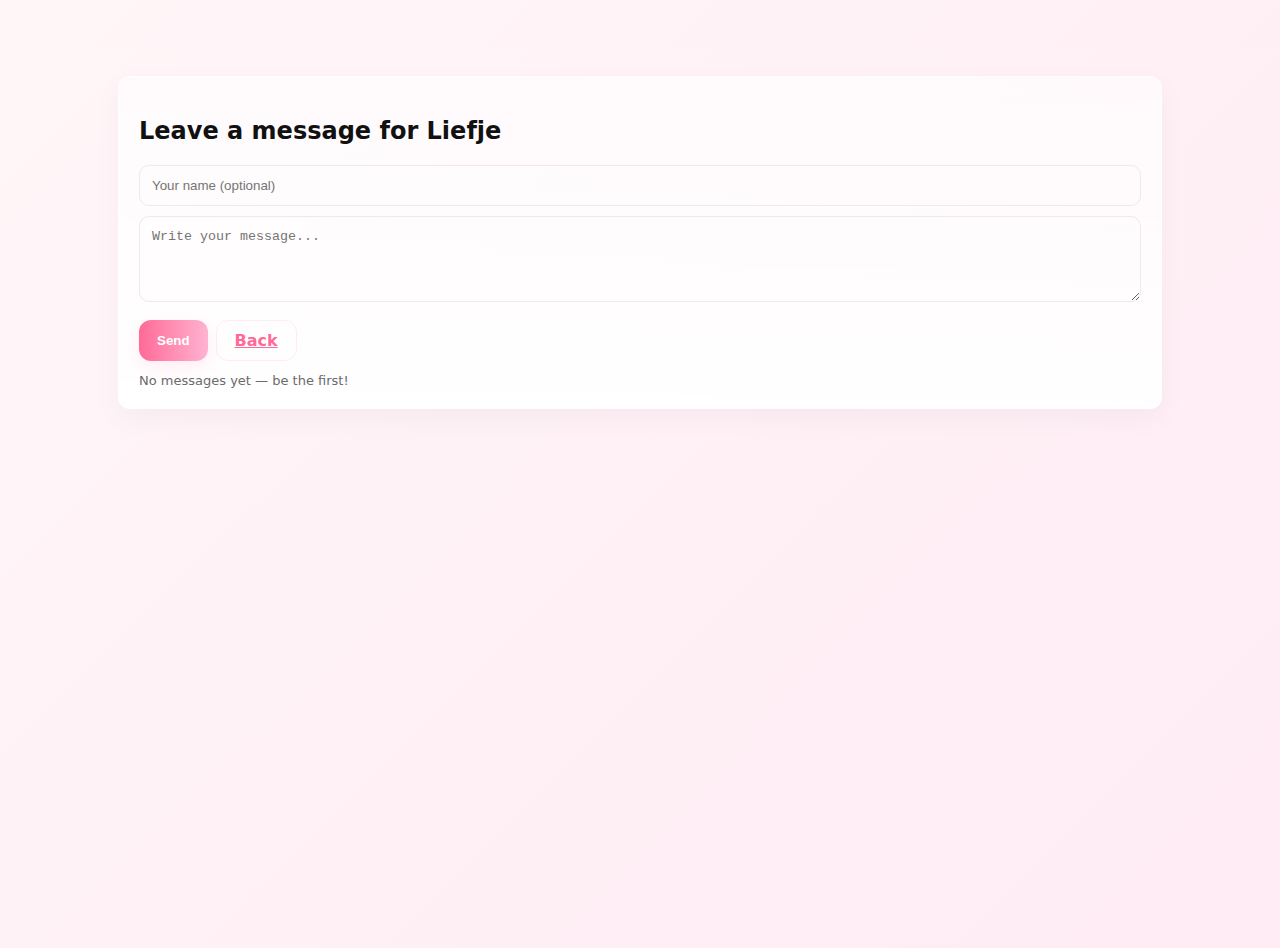
<file: pages/messages.html>
<!doctype html>
<html lang="en">
<head>
  <meta charset="utf-8" />
  <meta name="viewport" content="width=device-width,initial-scale=1" />
  <title>Leave a message — Happy Birthday</title>
  <link rel="stylesheet" href="/assets/css/styles.css">
</head>
<body>
  <div class="container">
    <div class="card">
      <h2>Leave a message for Liefje</h2>
      <form id="message-form" class="message-form">
        <input name="name" placeholder="Your name (optional)" />
        <textarea name="text" rows="4" placeholder="Write your message..."></textarea>
        <div style="display:flex;gap:8px;margin-top:8px"><button class="btn" type="submit">Send</button><a class="btn secondary" href="/Index.html">Back</a></div>
      </form>
      <div id="messages" class="message-list section"></div>
    </div>
  </div>
  <script src="/assets/js/main.js"></script>
</body>
</html>
</file>
<file: assets/css/styles.css>
/* Improved joyful modern styles */
:root{
  --bg-1: #fff6f8;
  --bg-2: #fff3fb;
  --accent-1: #ff6a98;
  --accent-2: #ffb3d0;
  --muted: #6b6b6b;
  --card: rgba(255,255,255,0.9);
  --glass: rgba(255,255,255,0.6);
}
*{box-sizing:border-box}
html{scroll-behavior:smooth}
html,body{height:100%;margin:0;font-family:'Poppins',system-ui,Segoe UI,Roboto,Arial,sans-serif;color:#111;background:linear-gradient(-45deg, #fff6f8, #fff3fb, #ffe8f3, #fff6f8);background-size:400% 400%;animation:gradientShift 15s ease infinite;-webkit-font-smoothing:antialiased;-moz-osx-font-smoothing:grayscale}
@keyframes gradientShift{
  0%{background-position:0% 50%}
  50%{background-position:100% 50%}
  100%{background-position:0% 50%}
}
.container{max-width:1100px;margin:48px auto;padding:28px}

.hero{display:grid;grid-template-columns:1fr 220px;gap:28px;align-items:center;background:linear-gradient(135deg,var(--card),#fff);padding:34px;border-radius:16px;box-shadow:0 10px 40px rgba(17,24,39,0.06);border:1px solid rgba(255,92,138,0.06)}
.hero-left{display:flex;flex-direction:column;gap:8px}
.hero h1{margin:0;font-size:40px;line-height:1.02;font-family:'Playfair Display',serif;background:linear-gradient(90deg,var(--accent-1),var(--accent-2));-webkit-background-clip:text;background-clip:text;color:transparent}
.hero p{margin:0;color:var(--muted);font-size:15px}
.actions{display:flex;gap:12px;margin-top:18px}
.btn{background:linear-gradient(90deg,var(--accent-1),var(--accent-2));color:white;padding:10px 18px;border-radius:12px;border:none;cursor:pointer;font-weight:600;box-shadow:0 6px 18px rgba(255,106,152,0.12);transition:transform .16s ease,box-shadow .16s ease}
.btn:hover{transform:translateY(-3px);box-shadow:0 12px 30px rgba(255,106,152,0.14)}
.btn.secondary{background:transparent;color:var(--accent-1);border:1px solid rgba(255,106,152,0.12);box-shadow:none}
.countdown{display:flex;gap:12px;margin-top:18px}
.countdown .item{background:#fff;padding:14px 16px;border-radius:12px;min-width:72px;text-align:center;box-shadow:0 8px 30px rgba(17,24,39,0.06)}
.countdown .num{font-size:20px;font-weight:700}
.small{font-size:13px;color:var(--muted)}
.img-wrap{width:220px;height:220px;border-radius:14px;overflow:hidden;flex-shrink:0;box-shadow:0 12px 40px rgba(17,24,39,0.06)}
.img-wrap img{width:100%;height:100%;object-fit:cover;display:block}
.section{margin-top:32px}
.card{background:linear-gradient(180deg,var(--glass),rgba(255,255,255,0.95));padding:20px;border-radius:12px;box-shadow:0 10px 30px rgba(17,24,39,0.04);border:1px solid rgba(255,255,255,0.6)}
.message-form{display:flex;flex-direction:column;gap:10px}
.message-form input, .message-form textarea{padding:12px;border-radius:10px;border:1px solid #f1e7ee;background:transparent}
.message-list{display:flex;flex-direction:column;gap:12px;margin-top:12px}
.message{padding:14px;border-radius:12px;background:#fff;border:1px solid #f6eef4}
.footer{margin-top:36px;text-align:center;color:var(--muted);font-size:13px}

/* Slideshow */
.slideshow{display:flex;align-items:center;justify-content:center;gap:12px;padding:12px}
.slideshow button{background:transparent;border:1px solid rgba(0,0,0,0.06);padding:8px 10px;border-radius:10px}
.slideshow img{max-width:720px;width:100%;height:420px;object-fit:cover;border-radius:10px;display:block;transition:opacity .45s ease}

@media(max-width:900px){
  .slideshow img{height:360px}
}
@media(max-width:640px){
  .slideshow img{height:220px}
}

/* music visuals (gallery removed) */
.artist-list, #artists{margin-top:8px}

/* responsive */
@media(max-width:900px){.hero{grid-template-columns:1fr 180px}.img-wrap{width:180px;height:180px}}
@media(max-width:640px){.hero{grid-template-columns:1fr;align-items:flex-start}.img-wrap{width:140px;height:140px}.countdown{flex-wrap:wrap}}

/* small hover lift for cards */
.card:hover{transform:translateY(-4px);transition:transform .14s ease}


/* subtle hover for cards still applies */
@media(max-width:640px){
  .countdown{flex-wrap:wrap}
}

/* Radio controls in hero */
.radio{display:flex;align-items:center;justify-content:space-between;background:linear-gradient(90deg,rgba(255,255,255,0.6),rgba(255,245,250,0.6));padding:8px 12px;border-radius:10px;border:1px solid rgba(255,106,152,0.06);box-shadow:0 6px 18px rgba(17,24,39,0.03);margin-top:8px}
.radio-meta{font-size:13px;color:var(--muted)}
.radio-controls{display:flex;align-items:center;gap:8px}
.radio-controls input[type=range]{width:110px}
.radio-controls button{padding:8px 10px;border-radius:8px;font-size:14px}

@media(max-width:640px){
  .radio{width:100%;flex-direction:row;gap:8px}
  .radio-controls input[type=range]{width:80px}
}

/* Quiz Styles */
.quiz-toggle{background:linear-gradient(90deg,var(--accent-1),var(--accent-2));color:white;padding:12px 16px;border-radius:12px;border:none;cursor:pointer;font-weight:600;width:100%;text-align:left;box-shadow:0 6px 18px rgba(255,106,152,0.12);transition:transform .16s ease,box-shadow .16s ease;font-size:15px}
.quiz-toggle:hover{transform:translateY(-2px);box-shadow:0 8px 25px rgba(255,106,152,0.15)}
.quiz-container{display:flex;flex-direction:column;gap:12px;margin-top:12px;opacity:1;max-height:none;transition:opacity .3s ease}
.quiz-container.hidden{display:none;opacity:0}
.quiz-item{background:#fff;border:1px solid #f6eef4;border-radius:12px;padding:14px;display:flex;flex-direction:column;gap:10px}
.quiz-header{display:flex;justify-content:space-between;align-items:flex-start;gap:12px;margin-bottom:8px}
.quiz-game{font-size:12px;font-weight:700;color:var(--accent-1);background:rgba(255,106,152,0.08);padding:4px 8px;border-radius:6px;white-space:nowrap}
.quiz-q{font-size:14px;font-weight:600;color:#111;flex:1}
.quiz-options{display:flex;flex-direction:column;gap:8px}
.quiz-option{background:transparent;border:1px solid #ddd;padding:10px 12px;border-radius:8px;cursor:pointer;text-align:left;font-size:14px;transition:all .2s ease;color:#111}
.quiz-option:hover:not(:disabled){border-color:var(--accent-1);background:rgba(255,106,152,0.04)}
.quiz-option:disabled{cursor:not-allowed}
.quiz-option.correct{background:linear-gradient(135deg,#d4f4dd,#e8f9f0);border-color:#2ecc71;color:#27ae60;font-weight:600}
.quiz-option.incorrect{background:linear-gradient(135deg,#f4d4d4,#f9e8e8);border-color:#e74c3c;color:#c0392b}
.quiz-score{background:linear-gradient(135deg,#fff6f8,#fff3fb);border:2px solid var(--accent-1);border-radius:12px;padding:24px;text-align:center;margin-top:20px}
.quiz-score h3{margin:0 0 12px 0;font-size:28px;background:linear-gradient(90deg,var(--accent-1),var(--accent-2));-webkit-background-clip:text;background-clip:text;color:transparent}
.quiz-score p{margin:0;color:var(--muted);font-size:16px}
</file>
